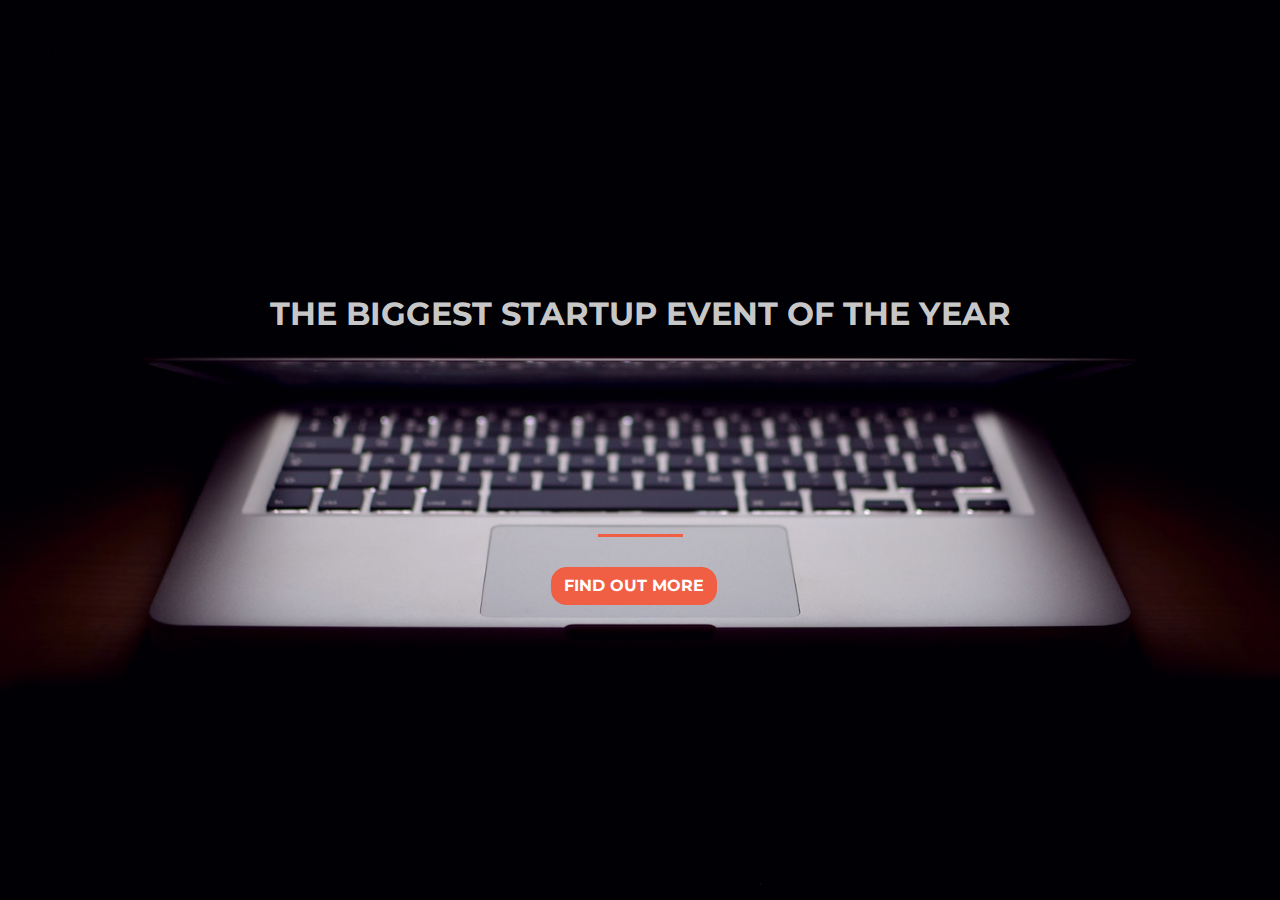
<file: index.html>
<!DOCTYPE html>
<html>
  <head>
    <title>Startup</title>

    <!-- Google Fonts -->
    <link href="https://fonts.googleapis.com/css?family=Montserrat" rel="stylesheet">

    <!-- Note that the below Bootstrap file is a specific version. If you grab the most
    current from Bootstrap website, you will see the button grow transition being a lot faster
    than in my video. Use whichever style sheet you like best! -->
    <!-- Bootstrap CSS from a CDN. This way you don't have to include the bootstrap file yourself -->
    <link rel="stylesheet" href="https://maxcdn.bootstrapcdn.com/bootstrap/4.0.0/css/bootstrap.min.css" integrity="sha384-Gn5384xqQ1aoWXA+058RXPxPg6fy4IWvTNh0E263XmFcJlSAwiGgFAW/dAiS6JXm" crossorigin="anonymous">

    <!-- My own stylesheet -->
    <link rel="stylesheet" type="text/css" href="./style.css" >
  </head>
  <body>
    <header class="startup text-center text-white d-flex">
      <div class="container my-auto">
        <div class="row">
          <div class="col-lg-12 my-auto">
            <h1 class="text-uppercase faded">
              <strong>the biggest startup event of the year</strong>
            </h1>
            <hr>
          </div>
          <div class="col-lg-12 my-auto">
            <!-- Begin Mailchimp Signup Form -->
          <link href="//cdn-images.mailchimp.com/embedcode/classic-10_7.css" rel="stylesheet" type="text/css">
          <style type="text/css">
            #mc_embed_signup{clear:left; font:14px Helvetica,Arial,sans-serif; }
            /* Add your own Mailchimp form style overrides in your site stylesheet or in this style block.
              We recommend moving this block and the preceding CSS link to the HEAD of your HTML file. */
          </style>
          <div id="mc_embed_signup">
          <form action="https://gmail.us20.list-manage.com/subscribe/post?u=b9cd3324ea8bd3c48b938b7d0&amp;id=587b671140" method="post" id="mc-embedded-subscribe-form" name="mc-embedded-subscribe-form" class="validate" target="_blank" novalidate>
              <div id="mc_embed_signup_scroll">
            <div id="mce-responses" class="clear">
              <div class="response" id="mce-error-response" style="display:none"></div>
              <div class="response" id="mce-success-response" style="display:none"></div>
            </div>    <!-- real people should not fill this in and expect good things - do not remove this or risk form bot signups-->
              <div style="position: absolute; left: -5000px;" aria-hidden="true"><input type="text" name="b_b9cd3324ea8bd3c48b938b7d0_587b671140" tabindex="-1" value=""></div>
              <div class="clear"><input class="btn btn-primary" type="submit" value="FIND OUT MORE" name="subscribe" id="mc-embedded-subscribe" class="button"></div>
              </div>
          </form>
          </div>

          <!--End mc_embed_signup-->
          </div>
        </div>
      </div>
    </header>

  </body>

</html>
</file>
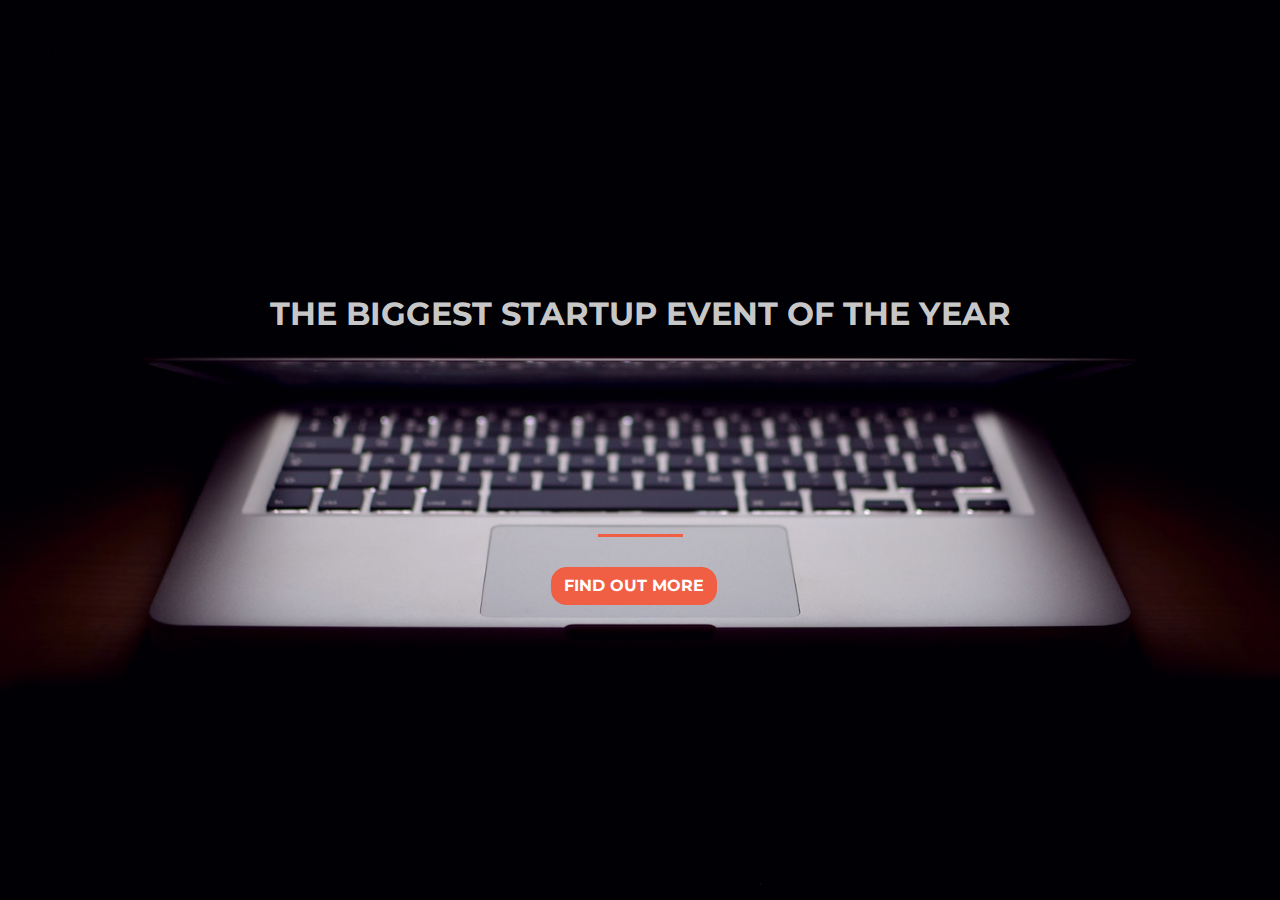
<file: CSS-File-Startuplanding-Page/html/index.html>
<!DOCTYPE html>
<html>
  <head>
    <title>Startup</title>

    <!-- Google Fonts -->
    <link href="https://fonts.googleapis.com/css?family=Montserrat" rel="stylesheet">

    <!-- Note that the below Bootstrap file is a specific version. If you grab the most
    current from Bootstrap website, you will see the button grow transition being a lot faster
    than in my video. Use whichever style sheet you like best! -->
    <!-- Bootstrap CSS from a CDN. This way you don't have to include the bootstrap file yourself -->
    <link rel="stylesheet" href="https://maxcdn.bootstrapcdn.com/bootstrap/4.0.0/css/bootstrap.min.css" integrity="sha384-Gn5384xqQ1aoWXA+058RXPxPg6fy4IWvTNh0E263XmFcJlSAwiGgFAW/dAiS6JXm" crossorigin="anonymous">

    <!-- My own stylesheet -->
    <link href="../css/style.css" rel="stylesheet">
  </head>
  <body>
    <header class="startup text-center text-white d-flex">
      <div class="container my-auto">
        <div class="row">
          <div class="col-lg-12 my-auto">
            <h1 class="text-uppercase faded">
              <strong>the biggest startup event of the year</strong>
            </h1>
            <hr>
          </div>
          <div class="col-lg-12 my-auto">
            <!-- Begin Mailchimp Signup Form -->
          <link href="//cdn-images.mailchimp.com/embedcode/classic-10_7.css" rel="stylesheet" type="text/css">
          <style type="text/css">
            #mc_embed_signup{clear:left; font:14px Helvetica,Arial,sans-serif; }
            /* Add your own Mailchimp form style overrides in your site stylesheet or in this style block.
              We recommend moving this block and the preceding CSS link to the HEAD of your HTML file. */
          </style>
          <div id="mc_embed_signup">
          <form action="https://gmail.us20.list-manage.com/subscribe/post?u=b9cd3324ea8bd3c48b938b7d0&amp;id=587b671140" method="post" id="mc-embedded-subscribe-form" name="mc-embedded-subscribe-form" class="validate" target="_blank" novalidate>
              <div id="mc_embed_signup_scroll">
            <div id="mce-responses" class="clear">
              <div class="response" id="mce-error-response" style="display:none"></div>
              <div class="response" id="mce-success-response" style="display:none"></div>
            </div>    <!-- real people should not fill this in and expect good things - do not remove this or risk form bot signups-->
              <div style="position: absolute; left: -5000px;" aria-hidden="true"><input type="text" name="b_b9cd3324ea8bd3c48b938b7d0_587b671140" tabindex="-1" value=""></div>
              <div class="clear"><input class="btn btn-primary" type="submit" value="FIND OUT MORE" name="subscribe" id="mc-embedded-subscribe" class="button"></div>
              </div>
          </form>
          </div>

          <!--End mc_embed_signup-->
          </div>
        </div>
      </div>
    </header>

  </body>

</html>
</file>
<file: style.css>
body,
html {
  width: 100%;
  height: 100%; 
}

body {
  font-family: 'Montserrat', sans-serif;
}

hr {
  max-width: 85px;
  border-width: 3px;
  border-color: #F05F44; 
}

.faded {
  color: rgba(255, 255, 255, 0.8); 
}

header.startup {
  background-position: center;
  background-image: url("./header.jpg");
  background-size: cover;
  height: 100%;
}

header.startup hr {
  margin-top: 200px;
  margin-bottom: 30px; 
}

header.startup h1 {
  font-size: 2rem; 
}

.btn {
  font-weight: 700;
  text-transform: uppercase;
  border-radius: 300px;
  font-family: 'Montserrat', sans-serif;
}

.btn-xl {
  padding: 1rem 2rem; 
}

#mc-embedded-subscribe.btn.btn-primary {
  margin-right: 13px;
  text-align: center;
  background-color: #F05F44;
  border-color: #F05F44; 
  border-radius: 15px;
}

  #mc-embedded-subscribe.btn.btn-primary:hover {
  background-color: #ee4b08;
  border-color: #ee4b08;
  border-width: 5px;
  cursor: pointer;
}

#mc_embed_signup{
  display: flex;
  justify-content: center;
}

#mc-embedded-subscribe-form.validate{
    padding: 0px;
    display: flex;
    justify-content: center;
    position: relative;
    text-align: left;
    
}
</file>
<file: CSS-File-Startuplanding-Page/css/style.css>
body,
html {
  width: 100%;
  height: 100%; 
}

body {
  font-family: 'Montserrat', sans-serif;
}

hr {
  max-width: 85px;
  border-width: 3px;
  border-color: #F05F44; 
}

.faded {
  color: rgba(255, 255, 255, 0.8); 
}

header.startup {
  background-position: center;
  background-image: url("../images/header.jpg");
  background-size: cover;
  height: 100%;
}

header.startup hr {
  margin-top: 200px;
  margin-bottom: 30px; 
}

header.startup h1 {
  font-size: 2rem; 
}

.btn {
  font-weight: 700;
  text-transform: uppercase;
  border-radius: 300px;
  font-family: 'Montserrat', sans-serif;
}

.btn-xl {
  padding: 1rem 2rem; 
}

#mc-embedded-subscribe.btn.btn-primary {
  margin-right: 13px;
  text-align: center;
  background-color: #F05F44;
  border-color: #F05F44; 
  border-radius: 15px;
}

  #mc-embedded-subscribe.btn.btn-primary:hover {
  background-color: #ee4b08;
  border-color: #ee4b08;
  border-width: 5px;
  cursor: pointer;
}

#mc_embed_signup{
  display: flex;
  justify-content: center;
}

#mc-embedded-subscribe-form.validate{
    padding: 0px;
    display: flex;
    justify-content: center;
    position: relative;
    text-align: left;
    
}
</file>
